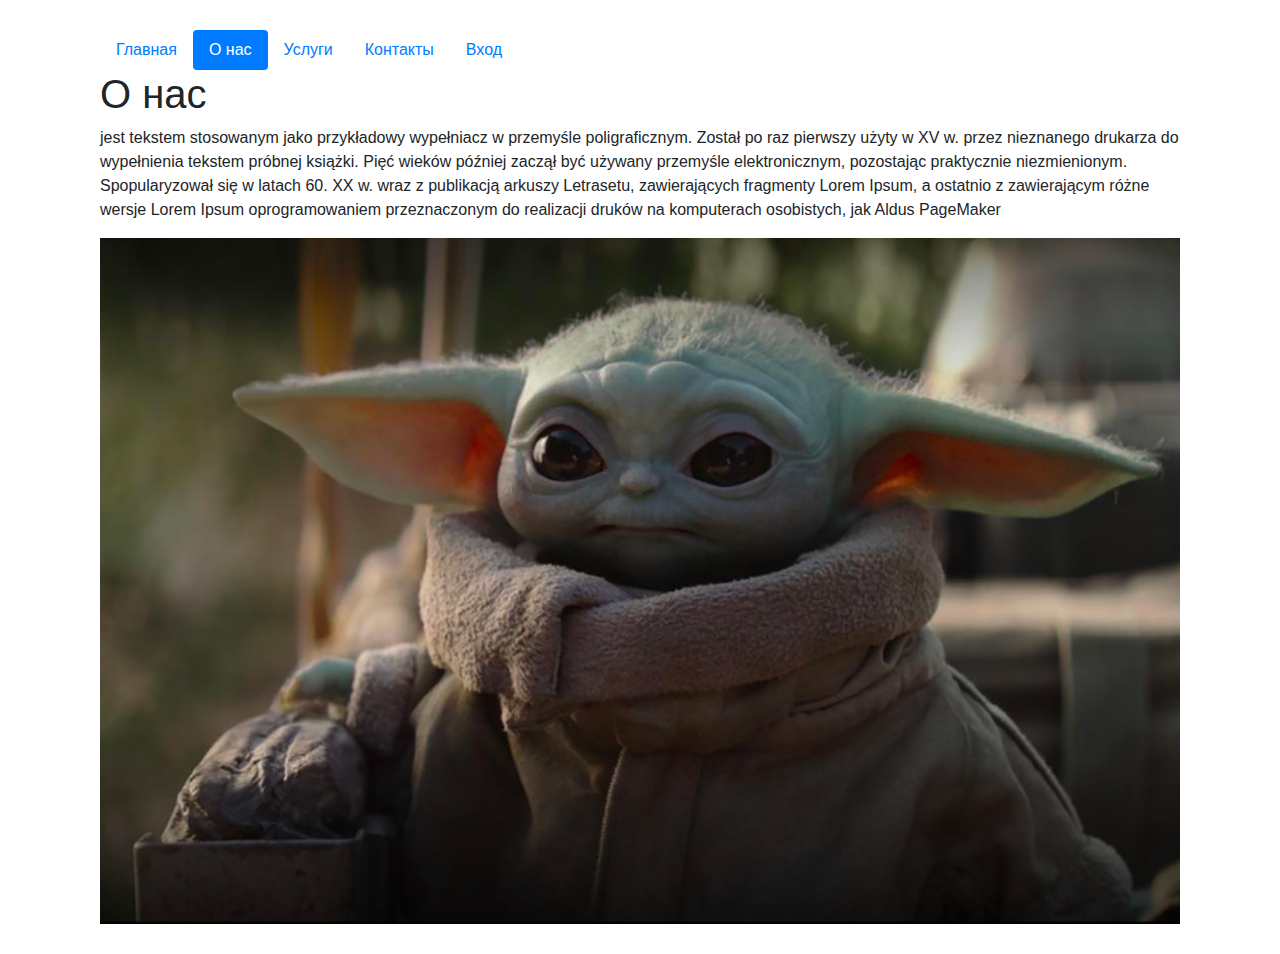
<file: about/index.html>
<!doctype html>
<html lang="en">
  <head>
    <meta charset="utf-8">
    <meta name="viewport" content="width=device-width, initial-scale=1, shrink-to-fit=no">

    <link rel="stylesheet" href="../style/style.css" crossorigin="anonymous">

    <title>Главная</title>
  </head>
  <body>
    <div class="container">
        <header>
            <nav>
<ul class="nav nav-pills">
  <li class="nav-item">
    <a class="nav-link" href="../">Главная</a>
  </li>
  <li class="nav-item">
    <a class="nav-link active" href="#">О нас</a>
  </li>
  <li class="nav-item">
    <a class="nav-link" href="../services/">Услуги</a>
  </li>
  <li class="nav-item">
    <a class="nav-link" href="../contacts/">Контакты</a>
  </li>
<li class="nav-item">
    <a class="nav-link" href="../admin/">Вход</a>
  </li>
</ul>
          </nav>
       </header>
    
<h1>О нас</h1>
<p>jest tekstem stosowanym jako przykładowy wypełniacz w przemyśle poligraficznym. Został po raz pierwszy użyty w XV w. przez nieznanego drukarza do wypełnienia tekstem próbnej książki. Pięć wieków później zaczął być używany przemyśle elektronicznym, pozostając praktycznie niezmienionym. Spopularyzował się w latach 60. XX w. wraz z publikacją arkuszy Letrasetu, zawierających fragmenty Lorem Ipsum, a ostatnio z zawierającym różne wersje Lorem Ipsum oprogramowaniem przeznaczonym do realizacji druków na komputerach osobistych, jak Aldus PageMaker</p>
<img src="../admin/uploads/screen-shot-2019-11-29-at-8.42.07-am.jpg" alt="мы" class="img-fluid">
</div>

    <script src="../script/jquery.js"></script>
    <script src="../script/bundle.js"></script>
  </body>
</html>
</file>
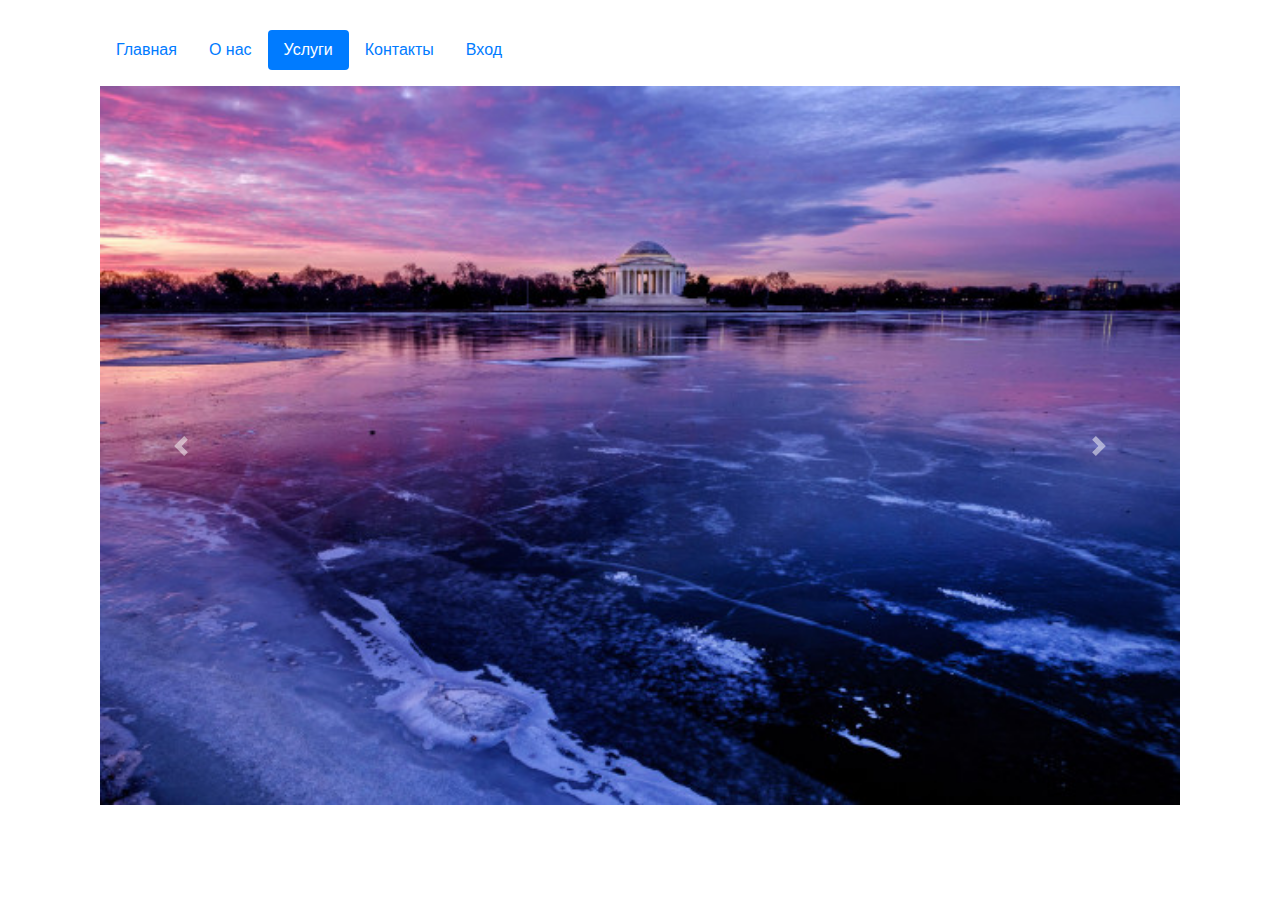
<file: services/index.html>
<!doctype html>
<html lang="en">
  <head>
    <meta charset="utf-8">
    <meta name="viewport" content="width=device-width, initial-scale=1, shrink-to-fit=no">

    <link rel="stylesheet" href="../style/style.css" crossorigin="anonymous">

    <title>Главная</title>
  </head>
  <body>
    <div class="container">
        <header>
            <nav>
<ul class="nav nav-pills">
  <li class="nav-item">
    <a class="nav-link" href="../">Главная</a>
  </li>
  <li class="nav-item">
    <a class="nav-link" href="../about/">О нас</a>
  </li>
  <li class="nav-item">
    <a class="nav-link active" href="#">Услуги</a>
  </li>
  <li class="nav-item">
    <a class="nav-link" href="../contacts/">Контакты</a>
  </li>
<li class="nav-item">
    <a class="nav-link" href="../admin/">Вход</a>
  </li>
</ul>
          </nav>
       </header>

<div id="carouselExampleControls" class="carousel slide mt-3" data-ride="carousel">
  <div class="carousel-inner">
    <div class="carousel-item active">
      <img src="../admin/uploads/day_in_pictures_010818_001.jpg" class="d-block w-100" alt="slide">
    </div>
<div class="carousel-item">
      <img src="../admin/uploads/france-in-pictures-beautiful-places-to-photograph-eiffel-tower.jpg" class="d-block w-100" alt="slide">
    </div>
<div class="carousel-item">
      <img src="../admin/uploads/photo-1444703686981-a3abbc4d4fe3.jpg" class="d-block w-100" alt="slide">
    </div>
<div class="carousel-item">
      <img src="../admin/uploads/photo-1490730141103-6cac27aaab94.jpg" class="d-block w-100" alt="slide">
    </div>
    
  </div>
  <a class="carousel-control-prev" href="#carouselExampleControls" role="button" data-slide="prev">
    <span class="carousel-control-prev-icon" aria-hidden="true"></span>
    <span class="sr-only">Предыдущий</span>
  </a>
  <a class="carousel-control-next" href="#carouselExampleControls" role="button" data-slide="next">
    <span class="carousel-control-next-icon" aria-hidden="true"></span>
    <span class="sr-only">Следующий</span>
  </a>
</div>
    </div>


    <script src="../script/jquery.js"></script>
    <script src="../script/bundle.js"></script>
  </body>
</html>
</file>
